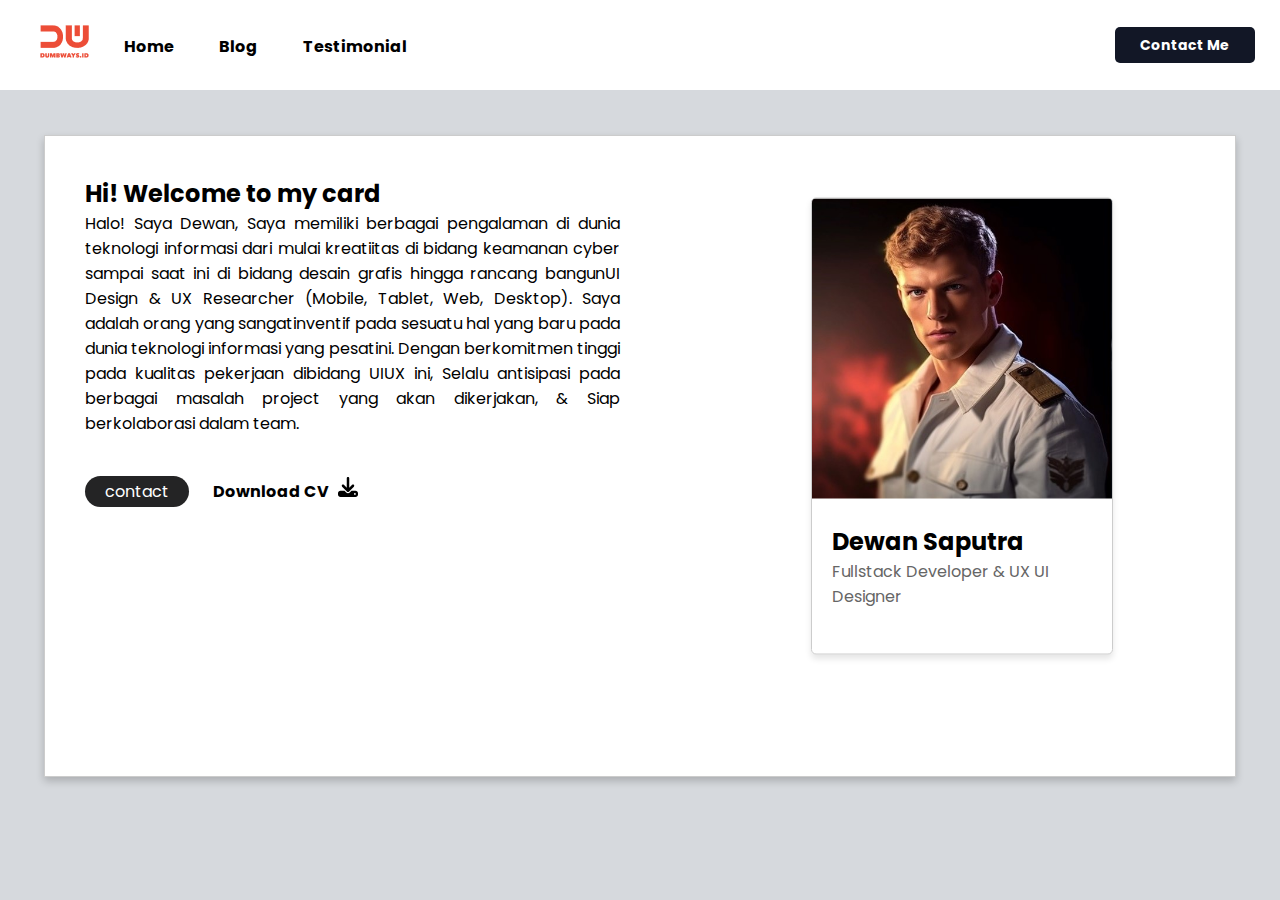
<file: index.html>
<html>
    <head>
        <link rel="icon" type="image-repository/png" href="image-repository/book.png">
        <title>Personal Web</title>
        <meta name="viewport" content="width=device-width, initial-scale=1.0">
        <meta name="viewport" content="width=device-width, initial-scale=1">
        <link rel="stylesheet" href="./css/index.css">
        <link rel="stylesheet" href="#">
        <link rel="stylesheet" href="https://cdnjs.cloudflare.com/ajax/libs/font-awesome/6.4.2/css/all.min.css" integrity="sha512-z3gLpd7yknf1YoNbCzqRKc4qyor8gaKU1qmn+CShxbuBusANI9QpRohGBreCFkKxLhei6S9CQXFEbbKuqLg0DA==" crossorigin="anonymous" referrerpolicy="no-referrer" />  
        <link href="https://cdn.jsdelivr.net/npm/bootstrap@5.3.2/dist/css/bootstrap.min.css" rel="stylesheet" integrity="sha384-T3c6CoIi6uLrA9TneNEoa7RxnatzjcDSCmG1MXxSR1GAsXEV/Dwwykc2MPK8M2HN" crossorigin="anonymous">
    <style>

        /* Bootstrap Styling Assets */
        .selector-for-some-widget {
        box-sizing: content-box;
        }
        /* Bootstrap Styling Assets */

        a.custom-linked {
            color: black; 
            text-decoration: none; 
            font-weight: bold; 
            margin-right: 5px;
        }

        a.custom-linked:hover {
            text-decoration: underline; 
        }

        .social-media {
            font-family: "FontAwesome"; 
            font-size: 15px; 
            color: #ff6600; 
            margin-right: 55px;  
            margin-left: 55px; 
        }
    </style>
    </head>
    <body>
        <nav>
            <div class="nav-left">
                <ul>
                    <li>
                        <img src="image-repository/logo.png" alt="logo" />
                    </li>
                    <li>
                        <a href="index.html" class="custom-link">Home</a>
                    </li>
                    <li>
                        <a href="blog.html" class="custom-link">Blog</a>
                    </li>
                    <li>
                        <a href="testimonials.html" class="custom-link">Testimonial</a>
                    </li>
                </ul>
            </div>
            <div class="nav-right">
                <a href="contact.html" class="custom-link">Contact Me</a>
            </div>
        </nav>

        <div class="nav-right" id="barsmenu">
            <button
              style="background-color: transparent; border: none; cursor: pointer"
              onclick="openHamburger()"
            >
              <i class="fa-2x fa-solid fa-bars"></i>
            </button>
          </div>
        </nav>
    
        <div class="hamburger-nav-container" id="hamburger-nav-container">
          <a href="index.html" class="hamburger-active">Home</a>
          <a href="blog.html">Blog</a>
          <a href="contact.html">Contact Me</a>
        </div>
    

        <div class="custom-container">
            <div class="left-div">
                <h2>Hi! Welcome to my card</h2>
                <p align="justify">Halo! Saya
                    Dewan, Saya memiliki berbagai pengalaman di
                    dunia teknologi informasi dari mulai kreatiitas
                    di bidang keamanan cyber sampai saat ini di
                    bidang desain grafis hingga rancang bangunUI
                    Design & UX Researcher (Mobile, Tablet, Web,
                    Desktop). Saya adalah orang yang sangatinventif
                    pada sesuatu hal yang baru pada dunia teknologi
                    informasi yang pesatini. Dengan berkomitmen
                    tinggi pada kualitas pekerjaan dibidang UIUX ini,
                    Selalu antisipasi pada berbagai masalah project
                    yang akan dikerjakan, & Siap berkolaborasi
                    dalam team.                    
                </p>
                <a href="contact.html" class="button-link">contact</a>
                <a href="#" class="custom-linked">Download CV</a>
                <a href="#" download>
                    <img src="./image-repository/download-solid.svg" alt="download-solid" width="20px" height="20px">
                </a>

                <div class="social-media">
                    <i href="#" class="fa-brands fa-linkedin fa-2xl"></i>
                    <i href="#" class="fa-brands fa-square-instagram fa-2xl"></i>
                    <i href="#" class="fa-brands fa-facebook fa-2xl"></i>
                    <i href="#" class="fa-brands fa-twitter fa-2xl"></i>
                </div>
            </div>
            

            <div class="right-div">
                <div class="custom-card">
                    <img src="image-repository/destrame.jpg" alt="Card Image">
                    <div class="card-content">
                      <h3>Dewan Saputra</h3>
                      <p>Fullstack Developer & UX UI Designer</p>
                    </div>
                </div>
            </div>
        </div>
        <script src="https://cdn.jsdelivr.net/npm/@popperjs/core@2.11.8/dist/umd/popper.min.js" integrity="sha384-I7E8VVD/ismYTF4hNIPjVp/Zjvgyol6VFvRkX/vR+Vc4jQkC+hVqc2pM8ODewa9r" crossorigin="anonymous"></script>
        <script src="https://cdn.jsdelivr.net/npm/bootstrap@5.3.2/dist/js/bootstrap.min.js" integrity="sha384-BBtl+eGJRgqQAUMxJ7pMwbEyER4l1g+O15P+16Ep7Q9Q+zqX6gSbd85u4mG4QzX+" crossorigin="anonymous"></script>
        <script src="./javascript/button.js"> </script>
    </body>
</html>
</file>
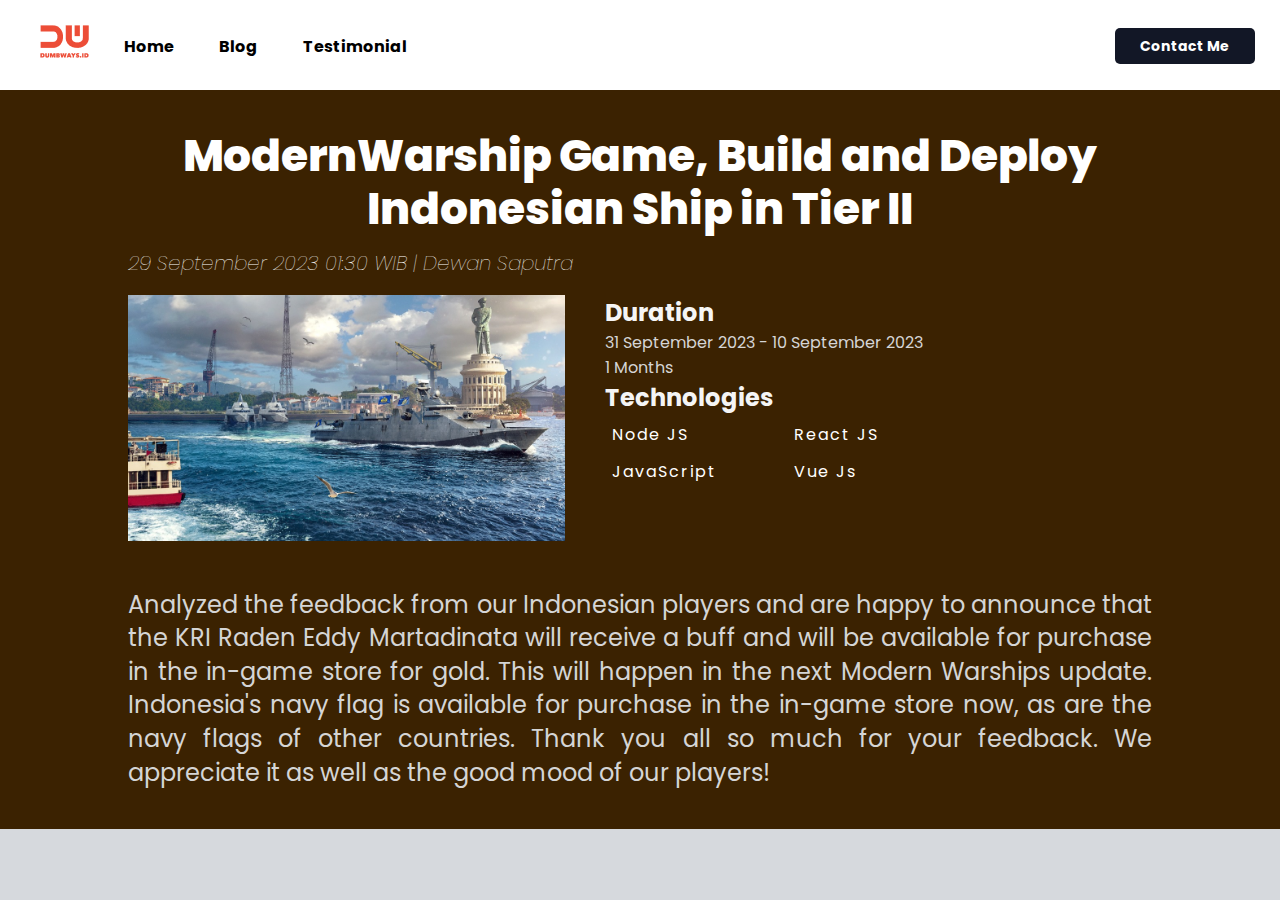
<file: blog-detail.html>
<!DOCTYPE html>
<html lang="en">
  <head>
    <meta charset="UTF-8" />
    <meta name="viewport" content="width=device-width, initial-scale=1.0" />
    <meta name="viewport" content="width=device-width, initial-scale=1">
    <link rel="shorcut icon" type="icon" href="image/logo-website.PNG" />
    <link rel="stylesheet" href="./css/index.css">
    <link
      rel="stylesheet"
      href="https://cdnjs.cloudflare.com/ajax/libs/font-awesome/6.4.2/css/all.min.css"
      integrity="sha512-z3gLpd7yknf1YoNbCzqRKc4qyor8gaKU1qmn+CShxbuBusANI9QpRohGBreCFkKxLhei6S9CQXFEbbKuqLg0DA=="
      crossorigin="anonymous"
      referrerpolicy="no-referrer"
    />
    <link rel="stylesheet" href="./css/blog-detail.css"/>
    <link href="https://cdn.jsdelivr.net/npm/bootstrap@5.3.2/dist/css/bootstrap.min.css" rel="stylesheet" integrity="sha384-T3c6CoIi6uLrA9TneNEoa7RxnatzjcDSCmG1MXxSR1GAsXEV/Dwwykc2MPK8M2HN" crossorigin="anonymous">
    <title>Blog Detail</title>
    
    
    <style>
        
      /* Bootstrap Styling Assets */
      .selector-for-some-widget {
        box-sizing: content-box;
      }
      /* Bootstrap Styling Assets */

    </style>
  </head>
  <body>
    <!-- Navbar -->
    <nav>
        <div class="nav-left">
            <ul>
                <li>
                    <img src="image-repository/logo.png" alt="logo" />
                </li>
                <li>
                    <a href="index.html" class="custom-link">Home</a>
                </li>
                <li>
                    <a href="blog.html" class="custom-link">Blog</a>
                </li>
                <li>
                  <a href="testimonials.html" class="custom-link">Testimonial</a>
                </li>
            </ul>
        </div>
        <div class="nav-right">
            <a href="contact.html" class="custom-link">Contact Me</a>
        </div>
    </nav>

    <!-- Navbar End -->

    <!-- blog -->
    <div class="blog-detail">
      <div class="blog-detail-container">
        <h1>ModernWarship Game, Build and Deploy Indonesian Ship in Tier II</h1>
        <div class="author">
          <i>29 September 2023 01:30 WIB | Dewan Saputra</i>
        </div>

        <div class="info">
          <div class="info-content">
            <img src="./image-repository/martadinataclass.jpg" alt="detail" />
          </div>
          <div class="info-content-activity banner-text">
            <div class="banner-duration">
              <h2>Duration</h2>
              <p>
                <i class="fa-regular fa-calendar-days"></i> 31 September 2023 - 10
                September 2023
              </p>
              <p><i class="fa-solid fa-clock"></i> 1 Months</p>
            </div>
            <div class="banner-techno">
              <h2>Technologies</h2>
              <table class="technologies-project">
                <tr>
                  <td><i class="fa-brands fa-node-js"></i> Node JS</td>
                  <td><i class="fa-brands fa-react"></i> React JS</td>
                </tr>
                <tr>
                  <td><i class="fa-brands fa-square-js"></i> JavaScript</td>
                  <td><i class="fa-brands fa-vuejs"></i> Vue Js</td>
                </tr>
              </table>
            </div>
          </div>
        </div>

        <div class="info-content-paragraph">
          <p align="justify">
            Analyzed the feedback from our Indonesian players and are happy to announce that the KRI Raden Eddy Martadinata will receive a buff and will be available for purchase in the in-game store for gold. This will happen in the next Modern Warships update. 

            Indonesia's navy flag is available for purchase in the in-game store now, as are the navy flags of other countries.
            
            Thank you all so much for your feedback. We appreciate it as well as the good mood of our players!
          </p>
        </div>
      </div>
    </div>
    <script src="https://cdn.jsdelivr.net/npm/@popperjs/core@2.11.8/dist/umd/popper.min.js" integrity="sha384-I7E8VVD/ismYTF4hNIPjVp/Zjvgyol6VFvRkX/vR+Vc4jQkC+hVqc2pM8ODewa9r" crossorigin="anonymous"></script>
    <script src="https://cdn.jsdelivr.net/npm/bootstrap@5.3.2/dist/js/bootstrap.min.js" integrity="sha384-BBtl+eGJRgqQAUMxJ7pMwbEyER4l1g+O15P+16Ep7Q9Q+zqX6gSbd85u4mG4QzX+" crossorigin="anonymous"></script>
  </body>
</html>
</file>
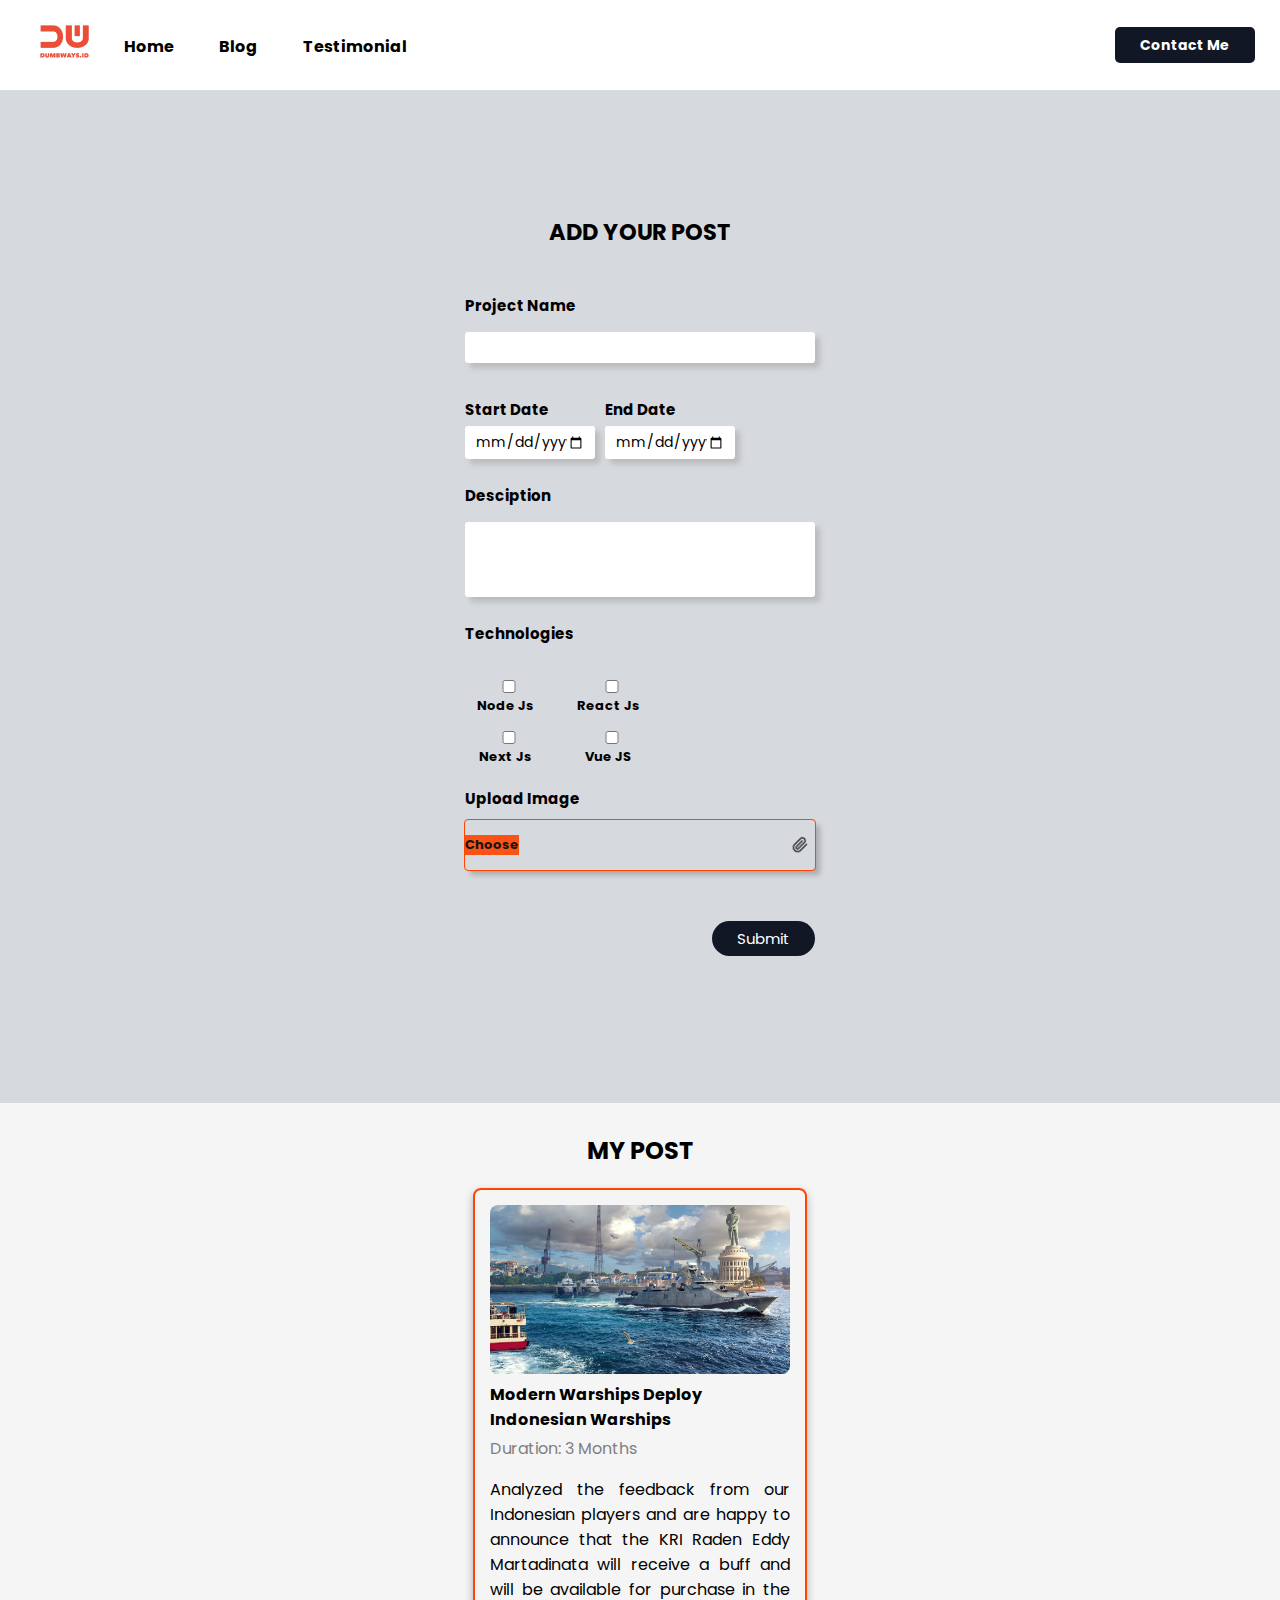
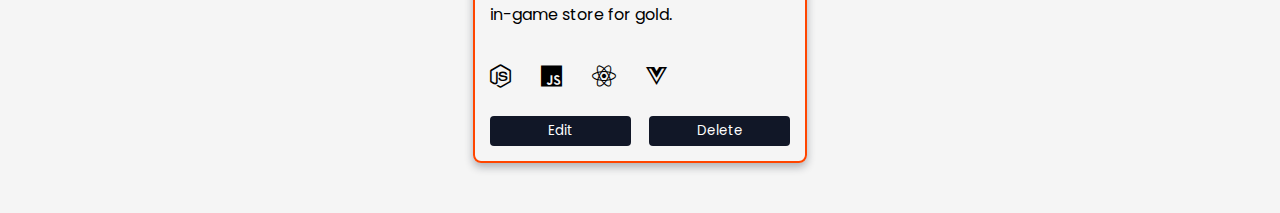
<file: blog.html>
<html>
    <head>
        <link rel="icon" type="image-repository/png" href="image-repository/book.png">
        <title>Personal Web</title>
        <meta name="viewport" content="width=device-width, initial-scale=1.0">
        <meta name="viewport" content="width=device-width, initial-scale=1">
        <link rel="stylesheet" href="/css/index.css">
        <link rel="stylesheet" href="/css/blog.css">
        <link
        rel="stylesheet"
        href="https://cdnjs.cloudflare.com/ajax/libs/font-awesome/6.4.2/css/all.min.css"
        />
        <link rel="stylesheet" href="https://cdnjs.cloudflare.com/ajax/libs/font-awesome/6.4.2/css/all.min.css" integrity="sha512-z3gLpd7yknf1YoNbCzqRKc4qyor8gaKU1qmn+CShxbuBusANI9QpRohGBreCFkKxLhei6S9CQXFEbbKuqLg0DA==" crossorigin="anonymous" referrerpolicy="no-referrer" />  
        <link href="https://cdn.jsdelivr.net/npm/bootstrap@5.3.2/dist/css/bootstrap.min.css" rel="stylesheet" integrity="sha384-T3c6CoIi6uLrA9TneNEoa7RxnatzjcDSCmG1MXxSR1GAsXEV/Dwwykc2MPK8M2HN" crossorigin="anonymous">

    <style>
                /* Bootstrap Styling Assets */
        .selector-for-some-widget {
        box-sizing: content-box;
        }
        /* Bootstrap Styling Assets */
    </style>
    </head>
    <body>
        <nav>
            <div class="nav-left">
                <ul>
                    <li>
                        <img src="/image-repository/logo.png" alt="logo" />
                    </li>
                    <li>
                        <a href="index.html" class="custom-link">Home</a>
                    </li>
                    <li>
                        <a href="blog.html" class="custom-link">Blog</a>
                    </li>
                    <li>
                        <a href="testimonials.html" class="custom-link">Testimonial</a>
                    </li>
                </ul>
            </div>
            <div class="nav-right">
                <a href="contact.html" class="custom-link">Contact Me</a>
            </div>
        </nav>

<div class="section-one">
    <div class="container">
        <div class="form-title">
            <h2>ADD YOUR POST</h2>
        <div class="form-container">
            <form onsubmit="
                addBlog(event);">
                <div>
                    <label for="project-name">Project Name</label>
                </div>
                <div class="project-name">
                    <input type="text" id="nama-project">
                </div>
                <div class="project-time">
                    <div>
                        <label for="start-date">Start Date</label>
                        <input type="date" id="start-date">
                    </div>
                    <div>
                        <label for="end-date">End Date</label>
                        <input type="date" id="end-date">
                    </div>
                </div>

                <div>
                    <label for="desc-project">Desciption</label>
                </div>
                <div>
                    <textarea class="desc-project" id="desc-project"></textarea>
                </div>

                <div>
                    <div><label>Technologies</label></div>

                    <div class="tech-option">
                        <div>
                            <div>
                                <input type="checkbox" name="tech" id="option-1" value="nodejs">
                            <label for="option-one">Node Js</label>
                            </div>
                            <div>
                            <input type="checkbox" name="tech" id="option-2" value="nextjs">
                            <label for="option-one">Next Js</label>
                            </div>
                        </div>

                        <div>
                            <div>
                            <input type="checkbox" name="tech" id="option-3" value="reactjs">
                            <label for="option-one">React Js</label>
                            </div>
                            <div>
                            <input type="checkbox" name="tech" id="option-4" value="vuejs">
                            <label for="option-one">Vue JS</label>
                            </div>
                            
                        </div>
                    </div>                      
                </div>

                    <div>
                        <label>Upload Image</label>
                    </div>
                    <div>
                        <label class="input-blog-image">
                            <div class="text">Choose</div>
                            <div>
                                <img src="/image-repository/file.png">
                                <input type="file" id="input-blog-image" hidden >
                            </div>

                    </label>
                    </div>

                    <div class="submit-button-container">
                       <button class="submit-button" type="submit">Submit</button>
                    </div>

                </div>

            </form>

        </div>
        </div>
    </div>
</div>

        <div class="section-two">
            <div class="container">
                <div class="container-title"> <h2>MY POST</h2></div>
                <div id="contents" class="blog-list">
                    <div class="blog-list-item">
                        <div class="thumb">
                            <img src="/image-repository/martadinataclass.jpg" alt="Thumbnail">
                        </div>
                        <h4>
                            <a href="blog-detail.html">Modern Warships Deploy Indonesian Warships</a>
                        </h4>
                        <p class="duration">Duration: 3 Months</p>
                        <p align="justify">Analyzed the feedback from our Indonesian players and are happy to announce that the KRI Raden Eddy Martadinata will receive a buff and will be available for purchase in the in-game store for gold.</p>
                        <div class="technologies-project">
                            <div class="technologies-project-card">
                              <i class="fa-brands fa-node-js fa-xl"></i>
                              <i class="fa-brands fa-js fa-xl"></i>
                              <i class="fa-brands fa-react fa-xl"></i>
                              <i class="fa-brands fa-vuejs fa-xl"></i>
                            </div>
                          </div>
                        <div class="btn-group">
                            <button class="btn-blog">Edit</button>
                            <button class="btn-blog">Delete</button>
                        </div>
                    </div>
                </div>
            </div>

        </div>
        <script src="https://cdn.jsdelivr.net/npm/@popperjs/core@2.11.8/dist/umd/popper.min.js" integrity="sha384-I7E8VVD/ismYTF4hNIPjVp/Zjvgyol6VFvRkX/vR+Vc4jQkC+hVqc2pM8ODewa9r" crossorigin="anonymous"></script>
<script src="https://cdn.jsdelivr.net/npm/bootstrap@5.3.2/dist/js/bootstrap.min.js" integrity="sha384-BBtl+eGJRgqQAUMxJ7pMwbEyER4l1g+O15P+16Ep7Q9Q+zqX6gSbd85u4mG4QzX+" crossorigin="anonymous"></script>
        <script src="/javascript/blog.js"></script>
    </body>


</html>
</file>
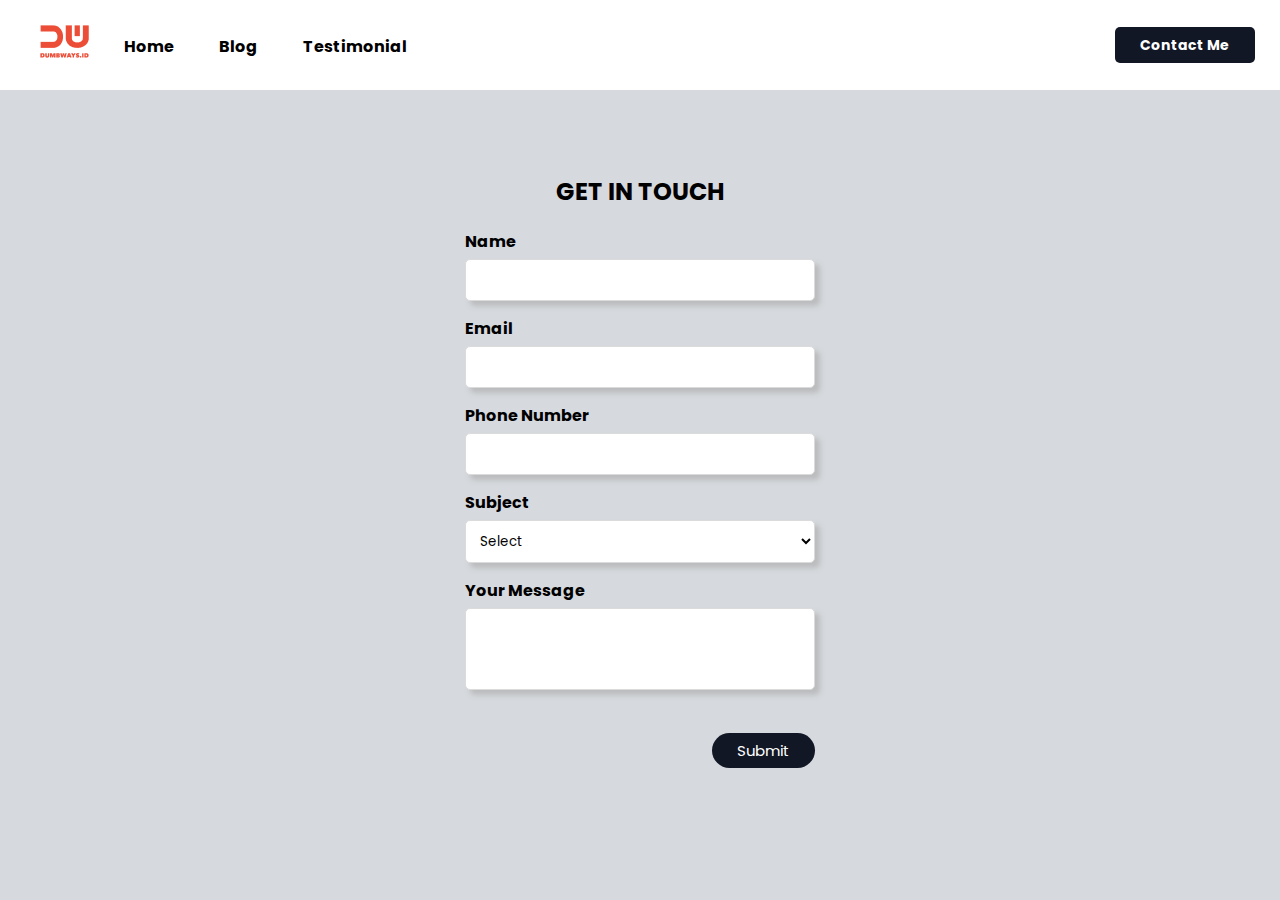
<file: contact.html>
<html>
    <head>
        <link rel="icon" type="image-repository/png" href="image-repository/book.png">
        <title>Contact Form</title>
        <meta name="viewport" content="width=device-width, initial-scale=1.0">
        <meta name="viewport" content="width=device-width, initial-scale=1">
        <link rel="stylesheet" href="./css/index.css">
        <link rel="stylesheet" href="./css/contact.css">
        <link href="https://cdn.jsdelivr.net/npm/bootstrap@5.3.2/dist/css/bootstrap.min.css" rel="stylesheet" integrity="sha384-T3c6CoIi6uLrA9TneNEoa7RxnatzjcDSCmG1MXxSR1GAsXEV/Dwwykc2MPK8M2HN" crossorigin="anonymous">
    
        <style>
            
            /* Bootstrap Styling Assets */
            .selector-for-some-widget {
            box-sizing: content-box;
            }
            /* Bootstrap Styling Assets */

        </style>

    </head>
    <body>
        <nav>
            <div class="nav-left">
                <ul>
                    <li>
                        <img src="image-repository/logo.png" alt="logo" />
                    </li>
                    <li>
                        <a href="index.html" class="custom-link">Home</a>
                    </li>
                    <li>
                        <a href="blog.html" class="custom-link">Blog</a>
                    </li>
                    <li>
                        <a href="testimonials.html" class="custom-link">Testimonial</a>
                    </li>
                </ul>
            </div>
            <div class="nav-right">
                <a href="contact.html" class="custom-link">Contact Me</a>
            </div>
        </nav>

        <form form="form-container" onsubmit="sendEmail(); reset(); return false;">
            <h3 class="centered-h3">GET IN TOUCH</h3>
            <div>
                <label for="input-name" name="name" placeholder="Your Name">Name</label>
                <input type="text" id="input-name" required />
            </div>
            
            <div>
                <label for="input-email" name="email" placeholder="Your Email">Email</label>
                <input type="email" id="input-email" required />
            </div>

            <div>
                <label for="input-number" name="numberphone" placeholder="Your Number">Phone Number</label>
                <input type="number" id="input-number" required />
            </div>

            <div>
                <label for="input-subject" name="subject" placeholder="Subject">Subject</label>
                <select id="input-subject" required>
                    <option value="" hidden>Select</option>
                    <option>Frontend</option>
                    <option>Backend</option>
                    <option>Fullstack</option>
                </select>
            </div>

            <div>
                <label for="input-message">Your Message</label>
                <textarea required rows="3" cols="10" class="" id="input-message"></textarea>
            </div>

            <div class="button-container">
                <button type="button" id="submitButton" onclick="sendEmail()"">Submit</button>
            </div>
        </form>


        <script> src="https://smtpjs.com/v3/smtp.js"</script>
        <script>
                function sendEmail() {
                    Email.send({
                        SecureToken: "906345fb-f94b-4bfb-a442-d7161f99fcd4",
                        To: 'dewanxs01@gmail.com',
                        From: document.getElementById("Email").value,
                        Subject: "New Contact Form Enquiry",
                        Body: "Name:" + document.getElementById("input-name").value
                            + "<br> Email: " + document.getElementById("input-email").value
                            + "<br> Number: " + document.getElementById("input-number").value
                            + "<br> subject: " + document.getElementById("input-subject").value
                            + "<br> message: " + document.getElementById("input-message").value
                    }).then(
                        message => alert("Message Has Been Sent Successfully")
                    );
                }
        </script>
        <script src="https://cdn.jsdelivr.net/npm/@popperjs/core@2.11.8/dist/umd/popper.min.js" integrity="sha384-I7E8VVD/ismYTF4hNIPjVp/Zjvgyol6VFvRkX/vR+Vc4jQkC+hVqc2pM8ODewa9r" crossorigin="anonymous"></script>
        <script src="https://cdn.jsdelivr.net/npm/bootstrap@5.3.2/dist/js/bootstrap.min.js" integrity="sha384-BBtl+eGJRgqQAUMxJ7pMwbEyER4l1g+O15P+16Ep7Q9Q+zqX6gSbd85u4mG4QzX+" crossorigin="anonymous"></script>
    </body>
</html>
</file>
<file: css/index.css>
@import url('https://fonts.googleapis.com/css2?family=Poppins:wght@100;200;300;400;500;600;700;800;900&display=swap');

* {
    text-decoration: none;
    font-family: 'Poppins', sans-serif;
    color: black;
}

/* Bootstrap Styling Assets */
.selector-for-some-widget {
  box-sizing: content-box;
}
/* Bootstrap Styling Assets */
body {
    margin: 0;
    padding: 0;
}

body {
    background-color: #D6D9DD;
}

nav { /* flex container */
    background-color: white;
    display: flex;
    align-items: center;
    height: 10vh;
    width: 100vw;
    box-shadow: #020202;
}

nav ul {
    display: flex;
    list-style-type: none;
    align-items: center;
}

nav ul li {
    margin-right: 25px;
    font-size: 20px;
}

nav ul li .active {
    color: black;
}

.custom-link {
    text-decoration: none; 
    color: black; 
    font-weight: bold; 
    font-size: 16px; 
    padding: 5px 10px; 
    background-color: white; 
    border-radius: 5px; 
    transition: background-color 0.3s ease; 
  }
  
  /* Hover effect */
.custom-link:hover {
    background-color: orangered; 
    color: #ffffff; 
  }

.nav-left { 
    flex: 50%; 
}

.nav-right { 
    flex: 50%;
    text-align: end;
    margin-right: 25px;
}

.nav-right .custom-link {
    text-decoration: none; 
    font-weight: bold; 
    font-size: 14px; 
    color: white; 
  }

.nav-right a {
    background-color: rgba(18, 23, 38, 1);
    padding: 8px 25px;
    color: white;
    border-radius: 5px;
}

.nav-right a {
    text-decoration: none;
    color: white; 
    transition: color 0.3s ease; 
  }
  
 
  .nav-right a:hover {
    color: white;
    background-color: orangered; 
  }

#barsmenu {
    display: none;
  }
  
.hamburger-nav-container {
    font-size: 23px;
    list-style-type: none;
    display: none;
  }
  
.hamburger-nav-container a {
    text-decoration: none;
    color: #fff;
    background-color: #9a9a9a;
    display: flex;
    align-items: center;
    justify-content: center;
    padding: 10px;
    border: 1px solid #fff;
  }
  
.hamburger-nav-container .hamburger-active {
    text-decoration: none;
    color: #fff;
    background-color: orangered;
    display: flex;
    align-items: center;
    justify-content: center;
    padding: 10px;
    border: 1px solid #fff;
  }
  
@media only screen and (max-width: 900px) {
  .card-container {
      width: 100%;
    }
  
  .left {
      flex: 100%;
      display: flex;
      justify-content: center;
    }
  
  .right {
      margin-left: 0px;
    }
  
  section {
      flex-direction: column;
      align-items: center;
    }
  }
  
@media only screen and (max-width: 550px) {
  .skill {
    flex-direction: column;
    }
  
  .item-collapse {
    display: none;
    }
  
#barsmenu {
    display: block;
    }
  }

body, h1, p {
    margin: 0;
    padding: 0;
  }
  

.custom-container {
    max-width: 1150px; 
    height: 600px; 
    margin: 45px auto; 
    padding: 20px; 
    background-color: white; 
    border: 1px solid #ccc; 
    box-shadow: 0 4px 8px rgba(0, 0, 0, 0.2); 
  }

body, h2, p {
    margin: 0;
    padding: 0;
  }
  
  /* Style for the left div */
.left-div {
    float: left; 
    width: 50%; 
    background-color: white; 
    padding: 20px; 
    box-sizing: border-box;
  }
  
  /* Style for the right div */
.right-div {
    float: left; 
    width: 50%; 
    background-color: white;
    padding: 20px; 
    box-sizing: border-box;
  }
  

.clearfix::after {
    content: "";
    display: table;
    clear: both;
  }

body, h1, p, a {
    margin: 0;
    padding: 0;
  }
  
  /* Style for the custom card container */
.custom-card {
    display: flex;
    flex-direction: column;
    width: 300px;
    height: 455px;
    border: 1px solid #ccc;
    border-radius: 5px;
    overflow: hidden;
    box-shadow: 0 4px 6px rgba(0, 0, 0, 0.1); 
    position: relative;
    top: 250px; 
    left: 185px; 
    max-width: 300px;
    margin: 0 auto;
    transform: translate(-50%, -50%); 
  }
  
  /* Style for the card image */
.custom-card img {
    width: 100%;
    height: auto;
  }
  
  /* Style for the card content */
.card-content {
    padding: 20px;
    margin: 0;
  }
  
  /* Style for the card title */
.card-content h3 {
    font-size: 24px;
    margin-top: 5px;
    margin-bottom: 0;
  }
  
  /* Style for the card text */
.card-content p {
    font-size: 16px;
    color: #666;
    margin: 0;
  }

/* Style for the button link */
.button-link {
    display: inline-block; 
    padding: 3px 20px; 
    text-decoration: none; 
    background-color: #242425; 
    color: #fff; 
    font-weight: normal;
    border-radius: 25px; 
    transition: background-color 0.3s ease;
    margin-top: 40px;
    margin-right: 20px; 
    margin-bottom: 60px;
  }
  
  /* Hover effect for the button link */
.button-link:hover {
    background-color: orangered; 
  }

.social-media i {
    margin-right: 25px;
}
</file>
<file: css/blog-detail.css>
@import url('https://fonts.googleapis.com/css2?family=Poppins:wght@100;200;300;400;500;600;700;800;900&display=swap');

* {
    text-decoration: none;
    font-family: 'Poppins', sans-serif;
    font-color: white;
}

body {
    margin: 0;
    padding: 0;
}

body {
    background-color: #D6D9DD;
}

nav { /* flex container */
    background-color: white;
    display: flex;
    align-items: center;
    height: 10vh;
    width: 100vw;
}

nav ul {
    display: flex;
    list-style-type: none;
    align-items: center;
}

nav ul li {
    margin-right: 25px;
    font-size: 20px;
}

nav ul li .active {
    color: black;
}

.custom-link {
    text-decoration: none; 
    color: black; 
    font-weight: bold; 
    font-size: 16px; 
    padding: 5px 10px; 
    background-color: white; 
    border-radius: 5px; 
    transition: background-color 0.3s ease; 
  }
  
  /* Hover effect */
.custom-link:hover {
    background-color: orangered; 
    color: #ffffff; 
  }

.nav-left { 
    flex: 50%; 
}

.nav-right { 
    flex: 50%;
    text-align: end;
    margin-right: 25px;
    
}

.nav-right .custom-link {
    text-decoration: none; 
    font-weight: bold; 
    font-size: 14px; 
    color: white; 
  }

.nav-right a {
    background-color: rgba(18, 23, 38, 1);
    padding: 8px 25px;
    color: white;
    border-radius: 5px;
}

.nav-right a {
    text-decoration: none;
    color: white; 
    transition: color 0.3s ease; 
  }
  
  /* Hover effect */
  .nav-right a:hover {
    color: white;
    background-color: orangered; 
  }

/* Blog Styling */
.blog-detail {
    background-color: rgb(59, 34, 1);
    display: flex;
    justify-content: center;
    font-family: Poppins;
  }
  
  .blog-detail-container {
    color: rgb(255, 255, 255);
    width: 80%;
    margin: 40px 0;
  }
  
  .blog-detail-container h1 {
    font-style: normal;
    font-weight: 800;
    font-size: 44px;
    line-height: 120%;
    margin-bottom: 15px;

  }

  h1 {
    color: white;
  }

  h2 {
    color: whitesmoke;
  }

  p {
    color:#d5d5d5;
  }

  i {
    color: white;
  }

  td {
    color: white;
  }

  
  .blog-detail-container .author {
    font-weight: 100;
    font-size: 20px;
    line-height: 120%;
    margin-bottom: 20px;
  }
  
  .info {
    display: flex;
    width: 100%;
  }
  
  .info .info-content {
    flex: 80%;
  }
  
  .info .info-content img {
    width: 100%;
  }
  
  .info-content-activity {
    width: 100%;
    margin-left: 40px;
  }
  
  .info-content-activity a {
    margin-right: 10px;
  }
  
  .technologies-project td {
    padding: 5px;
    width: 170px;
    letter-spacing: 2px;
  }
  
  .info-content-paragraph p {
    width: 100%;
    margin-top: 40px;
    font-weight: normal;
    font-size: 24px;
    line-height: 140%;
    text-align: justify;
  }
  
  /* coba coba */
  
  .container-project-list {
    display: flex;
    flex-wrap: wrap;
    justify-content: center;
  }
  
  .container-card-project {
    margin: 20px 20px;
    padding: 25px;
    width: 20%;
    box-shadow: 0px 0px 20px #d5d5d5;
    border-radius: 10px;
  }
  
  .image-project-container {
    display: flex;
    justify-content: center;
    object-fit: cover;
  }
  
  .image-project-list {
    object-fit: cover;
    width: 100%;
    height: 200px;
    border-radius: 10px;
    margin-bottom: 10px;
  }
  
  .description-project p {
    text-align: justify;
    white-space: nowrap;
    overflow: hidden;
    margin-top: 20px;
    height: 40px;
  }
  
  .tech-card-container {
    margin: 40px 0px;
  }
  
  .tech-project {
    display: flex;
    flex-wrap: wrap;
    gap: 30px;
  }
  
  .button-card-container {
    display: flex;
    flex-direction: row;
    justify-content: center;
    gap: 10px;
    width: 100%;
  }
  
  .button-card-container button {
    display: flex;
    flex-direction: row;
    flex-wrap: wrap;
    width: 50%;
    align-items: center;
    justify-content: center;
    border: none;
    border-radius: 10px;
    margin-top: 0px;
    font-size: 15px;
    cursor: pointer;
  }
  
  button {
    background-color: #ed4d37;
    color: white;
    padding: 6px 25px;
    border: none;
    border-radius: 20px;
    margin-top: 5px;
    font-size: 15px;
    cursor: pointer;
  }
  
  h1 {
    text-align: center;
  }
</file>
<file: css/blog.css>
@import url('https://fonts.googleapis.com/css2?family=Poppins:wght@100;200;300;400;500;600;700;800;900&display=swap');

* {
    text-decoration: none;
    font-family: 'Poppins', sans-serif;
    color: black;
}

body {
    margin: 0;
    padding: 0;
}

body {
    background-color: #D6D9DD;
}

nav { /* flex container */
    background-color: white;
    display: flex;
    align-items: center;
    height: 10vh;
    width: 100vw;
    box-shadow: #030303;
}

nav ul {
    display: flex;
    list-style-type: none;
    align-items: center;
}

nav ul li {
    margin-right: 25px;
    font-size: 20px;
}

nav ul li .active {
    color: black;
}

.custom-link {
    text-decoration: none; 
    color: black; 
    font-weight: bold; 
    font-size: 16px; 
    padding: 5px 10px; 
    background-color: white; 
    border-radius: 5px; 
    transition: background-color 0.3s ease; 
  }
  
  /* Hover effect */
.custom-link:hover {
    background-color: orangered; 
    color: #ffffff; 
  }

.nav-left { 
    flex: 50%; 
}

.nav-right { 
    flex: 50%;
    text-align: end;
    margin-right: 25px;
    
}

.nav-right .custom-link {
    text-decoration: none; 
    font-weight: bold; 
    font-size: 14px; 
    color: white; 
  }

.nav-right a {
    background-color: rgba(18, 23, 38, 1);
    padding: 8px 25px;
    color: white;
    border-radius: 5px;
}

.nav-right a {
    text-decoration: none;
    color: white; 
    transition: color 0.3s ease; 
  }
  
  /* Hover effect */
  .nav-right a:hover {
    color: white;
    background-color: orangered; 
  }

/* link css code dari contact.css */

.centered-h3 {
    text-align: center;
    margin-bottom: 20px;
    font-size: 24px;
}

form {
    width: 350px;
    margin: 10px auto;
    padding: 10px;
}

form div {
    margin-top: 10px;
}

label {
    font-weight: bold;
}

input, select, textarea {
    background-color: white;
    width: 100%;
    padding: 10px;
    margin-top: 5px;
    border-radius: 5px;
    border: 1px solid #dbdbdb;
    resize: none;
}

/* link css code dari contact.css */

  
.centered-h2 {
    text-align: center;
    justify-content: center;
    margin-bottom: 5px;
    font-size: 24px;
}

.section-one{

    padding-top: 100px;  
    padding-bottom:80px;
    display:flex;
    justify-content:center;
    font-family: 'Poppins', sans-serif;
    background-color:#D6D9DD;        

}
.section-one .container{

    display:flex;
    flex-direction:column;
    width:35%;
    padding:25px 50px;
    border-radius:5px;
    overflow:hidden;
    align-items:center;
    color:#374151;    
    font-size:15px;   
 
}

.form-title h3{
    width:100%;
    margin-bottom:5px;
    margin-top:5px;
    display:flex;
    justify-content:center;
    color:#374151;   
    
}

.form-title h2{
    width:100%;
    margin-bottom:0px;
    margin-top:0px;
    display:flex;
    justify-content:center;
    color: black;
    
}

.form-container {
    width:100%;
    padding-top:15px;
    font-family: poppins;   
    
}

.project-time{   
    display:grid;
    grid-template-columns: 130px 130px;
    gap:10px;
    
}


.form-container form .project-id input, .project-name input, .project-time  input, textarea {
    width: 100%; 
    border:none;
    padding:5px 10px;
    border-radius:3px;
    margin-bottom:15px;
    font-size:14px;
    box-shadow: 5px 5px 5px #a1a1a181;
    
}

.form-container form textarea{
    height:75px;
    resize:none;
    font-size:14px;
    font-family: poppins;
}


.tech-option {
    display: flex;
    gap: 20px;
    font-size:13px;
    text-align: center;
    margin-top:10px;
    margin-bottom:20px
    
}

.input-blog-image{
    display:flex;
    justify-content:space-between;
    box-shadow: 5px 5px 5px #80808081;
    font-size:13px;
    padding-right:5px;
    padding-top: 5px;
    padding-bottom:15px;
    border-radius:3px;
    overflow:hidden;
    cursor:pointer;
    margin-bottom:23px;
    transition:0.5s ease;
    outline: 1px solid orangered;
}


.input-blog-image img{
    width:20px;
    rotate:45deg;
    
}


.input-blog-image .text{
    padding-top: 0vmax;
    opacity: 0.9;
    background-color: orangered;
}

.input-blog-image:hover{
    opacity:0.7;
    outline:1px solid black;
}



      
.submit-button-container{
    display:flex;
    justify-content:end;
    align-items: center; 
    height: 85px; 
}

.submit-button-container .submit-button{
    background-color: rgba(18, 23, 38, 1);
    color: white;
    padding: 6px 25px;
    border: none;
    border-radius: 20px;
    margin-top: 5px;
    font-size: 15px;
    cursor: pointer;
}

.submit-button-container .submit-button:hover{
    background-color: orangered;
}


/* css section 2 */

.section-two{
    background-color:#f5f5f5;
    
    padding:20px;
}
    
.section-two .container {
    display:flex;
    align-items:center;
    flex-direction:column;
    font-family:poppins;
    color:#374151;  
    padding:10px 100px;   
    
}

.container-title {
    display:flex;
    justify-content:center;
    width:100%;
}

/* blog list in section 2 */
.blog .blog-list {
    padding-top: 80px;
    padding-bottom: 80px;
    display: flex;
    align-items: center;
    justify-content: center;
    flex-wrap: wrap;
    background-color: #F8F8F8;
  }
  
.blog-list .blog-list-item {
    width: 300px;
    padding: 15px;
    margin: 20px;
    border: 2px solid orangered;
    border-radius: 8px;
    display: flex;
    flex-direction: column;
    box-shadow: 0px 4px 8px #1117274f ;
  }

.blog-list-item {
    width: 300px;
    padding: 15px;
    margin: 20px;
    border: 2px solid #dbdbdb;
    border-radius: 8px;
    display: flex;
    flex-direction: column;
}
  
.blog-list .blog-list-item .thumb img {
    width: 100%;
    border-radius: 8px;
  }
  
.blog-list .blog-list-item h4 {
   margin: 8px 0 0 0;
  }
  
.blog-list .blog-list-item p {
    margin: 8px 0;
  }
  
.blog-list .blog-list-item p.duration {
    color: gray;
    margin-top: 4px;
  }
  
.blog-list .blog-list-item .icon-technology {
    margin: 18px 0;
    display: flex;
    justify-content: flex-start;
    align-items: center;
  }
  
.blog-list .blog-list-item .icon-technology i {
    font-size: 25px;
    margin: 0 10px;
    display: none;
  }
  
.blog-list-item .icon-technology i.show {
    display: inline-block;
  }
  
.blog-list-item .icon-technology img  {
    width: 24px;
    margin: 0 10px;
    display: none;
  }
  
.blog-list-item .icon-technology img.next  {
    width: 85px;
  }
  
.blog-list-item .icon-technology img.show  {
    display: inline-block; 
  }
  
.blog-list-item .icon-technology i:first-of-type {
    margin: 0 10px 0 0;
  }
  
.technologies-project {
    margin: 40px 0px;
    color:orangered;

}

.technologies-project-card {
    display: flex;
    flex-wrap: wrap;
    gap: 30px;
}

.btn-group {
    display: flex;
    justify-content: space-between;
  }
  
.btn-group .btn-blog {
    width: 47%;
    padding: 5px 10px;
    border: 0;
    border-radius: 4px;
    background: #111727;
    color: white;
    cursor: pointer;
  }
/* blog list in section 2 */
</file>
<file: css/contact.css>
@import url('https://fonts.googleapis.com/css2?family=Poppins:wght@100;200;300;400;500;600;700;800;900&display=swap');

* {
    text-decoration: none;
    font-family: 'Poppins', sans-serif;
    color: black;
}

body {
    margin: 0;
    padding: 0;
}

body {
    background-color: #D6D9DD;
}

nav { /* flex container */
    background-color: white;
    display: flex;
    align-items: center;
    height: 10vh;
    width: 100vw;
}

nav ul {
    display: flex;
    list-style-type: none;
    align-items: center;
}

nav ul li {
    margin-right: 25px;
    font-size: 20px;
}

nav ul li .active {
    color: black;
}

.custom-link {
    text-decoration: none; 
    color: black; 
    font-weight: bold; 
    font-size: 16px; 
    padding: 5px 10px; 
    background-color: white; 
    border-radius: 5px; 
    transition: background-color 0.3s ease; 
  }
  
  /* Hover effect */
.custom-link:hover {
    background-color: orangered; 
    color: #ffffff; 
  }

.nav-left { 
    flex: 50%; 
}

.nav-right { 
    flex: 50%;
    text-align: end;
    margin-right: 25px;
    
}

.nav-right .custom-link {
    text-decoration: none; 
    font-weight: bold; 
    font-size: 14px; 
    color: white; 
  }

.nav-right a {
    background-color: rgba(18, 23, 38, 1);
    padding: 8px 25px;
    color: white;
    border-radius: 5px;
}

.nav-right a {
    text-decoration: none;
    color: white; 
    transition: color 0.3s ease; 
  }
  
  /* Hover effect */
.nav-right a:hover {
    color: white;
    background-color: orangered; 
  }

.centered-h3 {
    text-align: center;
    margin-bottom: 20px;
    font-size: 24px;
}

form {
    width: 350px;
    margin: 50px auto;
    padding: 10px;
}

form div {
    margin-top: 15px;
}

label {
    font-weight: bold;
}

input, select, textarea {
    background-color: white;
    width: 100%;
    padding: 10px;
    margin-top: 5px;
    border-radius: 5px;
    border: 1px solid #dbdbdb;
    box-shadow: 5px 5px 5px #a1a1a181;
    resize: none;
}

button {
    background-color: rgba(18, 23, 38, 1);
    color: white;
    padding: 6px 25px;
    border: none;
    border-radius: 20px;
    margin-top: 5px;
    font-size: 15px;
    cursor: pointer;
}

.button-container {
    display: flex;
    justify-content: right; 
    align-items: center; 
    height: 85px; 
}

button:hover {
    background-color: orangered;
}
</file>
